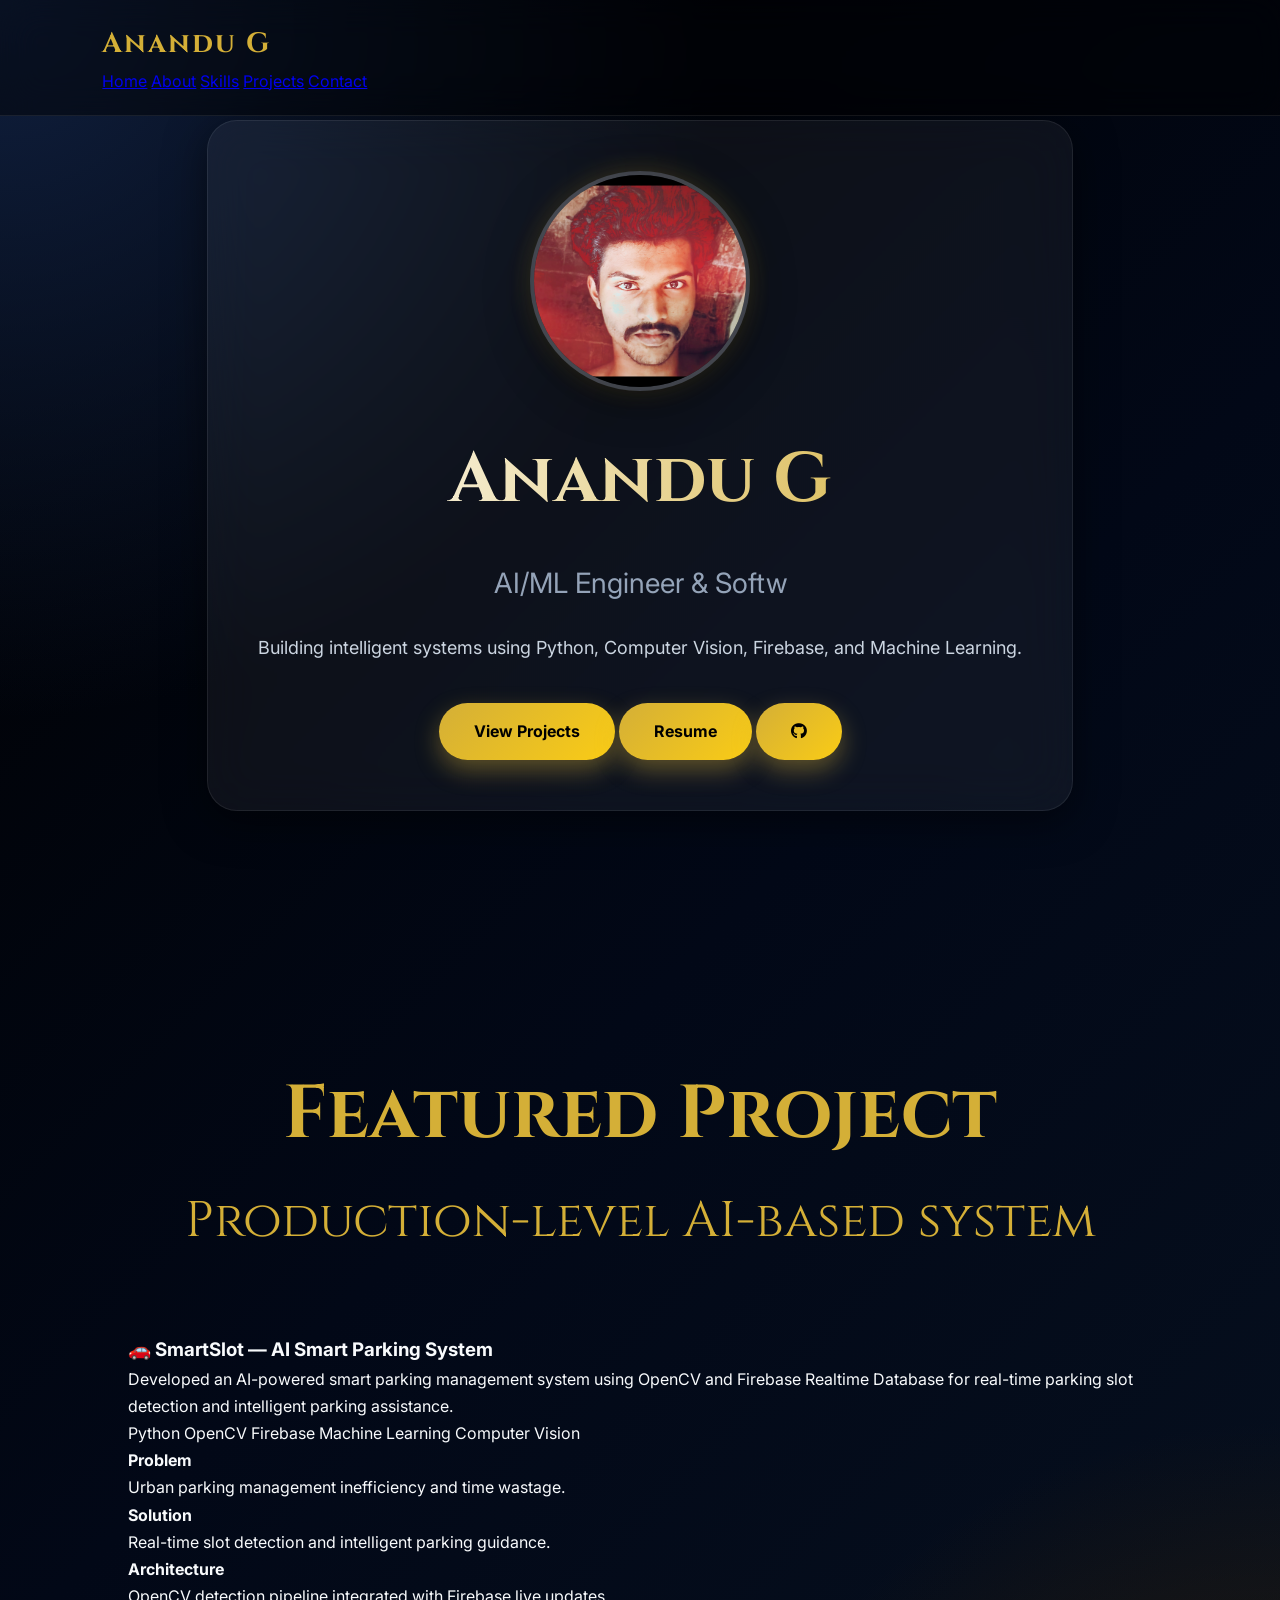
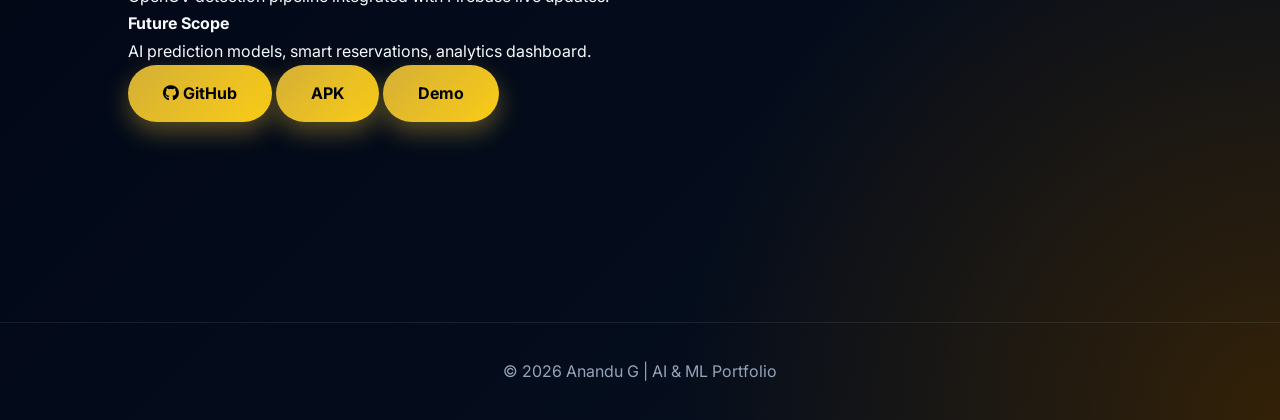
<file: index.html>
<!DOCTYPE html>
<html lang="en">
<head>
<meta charset="UTF-8">
<meta name="viewport" content="width=device-width, initial-scale=1.0">
<title>Anandu G | AI/ML Engineer</title>

<link rel="stylesheet" href="style.css">

<link rel="stylesheet"
href="https://cdnjs.cloudflare.com/ajax/libs/font-awesome/6.5.0/css/all.min.css">
</head>
<body>

<nav>
<div class="container nav-container">
<div class="logo">Anandu G</div>

<div class="nav-links">
<a href="index.html">Home</a>
<a href="about.html">About</a>
<a href="skills.html">Skills</a>
<a href="projects.html">Projects</a>
<a href="contact.html">Contact</a>
</div>
</div>
</nav>

<section class="hero">
<div class="container hero-content">

<img src="profile.jpg" alt="Profile" class="profile-img">

<h1>Anandu <span>G</span></h1>

<h2 class="typing"></h2>

<p>
Building intelligent systems using Python, Computer Vision,
Firebase, and Machine Learning.
</p>

<div class="hero-buttons">
<a href="projects.html" class="btn">View Projects</a>
<a href="resume.pdf" target="_blank" class="btn secondary">Resume</a>
<a href="https://github.com/anandu112-ai" target="_blank" class="btn github">
<i class="fab fa-github"></i>
</a>
</div>

</div>
</section>

<section class="featured-project reveal">
<div class="container">

<div class="section-title">
<h2>Featured Project</h2>
<p>Production-level AI-based system</p>
</div>

<div class="feature-card">

<div class="feature-text">
<h3>🚗 SmartSlot — AI Smart Parking System</h3>

<p>
Developed an AI-powered smart parking management system using OpenCV and Firebase Realtime Database for real-time parking slot detection and intelligent parking assistance.
</p>

<div class="tech-stack">
<span>Python</span>
<span>OpenCV</span>
<span>Firebase</span>
<span>Machine Learning</span>
<span>Computer Vision</span>
</div>

<div class="feature-grid">
<div>
<h4>Problem</h4>
<p>
Urban parking management inefficiency and time wastage.
</p>
</div>

<div>
<h4>Solution</h4>
<p>
Real-time slot detection and intelligent parking guidance.
</p>
</div>

<div>
<h4>Architecture</h4>
<p>
OpenCV detection pipeline integrated with Firebase live updates.
</p>
</div>

<div>
<h4>Future Scope</h4>
<p>
AI prediction models, smart reservations, analytics dashboard.
</p>
</div>
</div>

<div class="project-buttons">
<a href="https://github.com/anandu112-ai" target="_blank" class="btn">
<i class="fab fa-github"></i> GitHub
</a>

<a href="#" class="btn secondary">APK</a>
<a href="#" class="btn secondary">Demo</a>
</div>

</div>

</div>

</div>
</section>

<footer>
<p>© 2026 Anandu G | AI & ML Portfolio</p>
</footer>

<script src="script.js"></script>

</body>
</html>
</file>
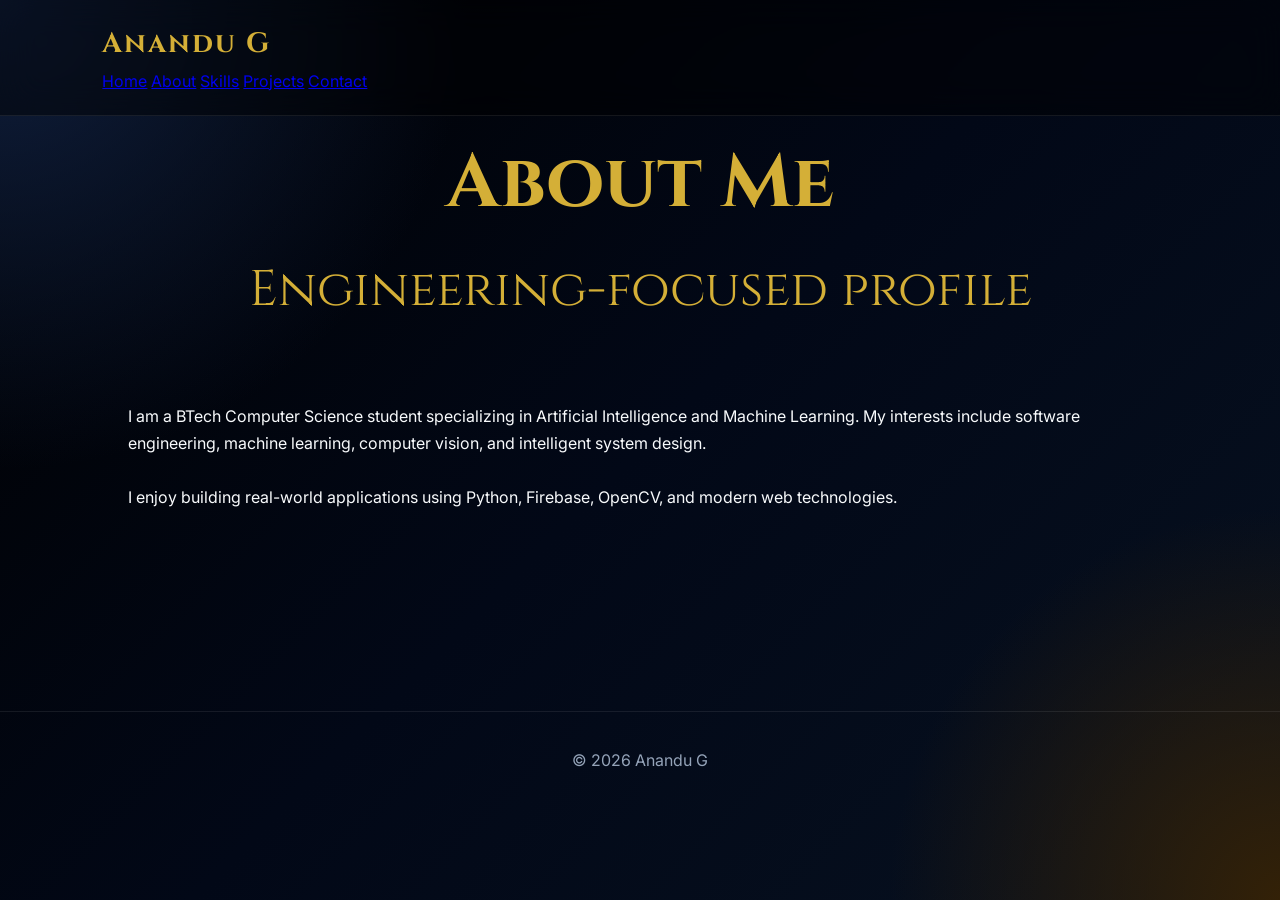
<file: about.html>
<!DOCTYPE html>
<html lang="en">
<head>
<meta charset="UTF-8">
<meta name="viewport" content="width=device-width, initial-scale=1.0">
<title>About</title>
<link rel="stylesheet" href="style.css">
</head>
<body>

<nav>
<div class="container nav-container">
<div class="logo">Anandu G</div>
<div class="nav-links">
<a href="index.html">Home</a>
<a href="about.html">About</a>
<a href="skills.html">Skills</a>
<a href="projects.html">Projects</a>
<a href="contact.html">Contact</a>
</div>
</div>
</nav>

<section>
<div class="container">

<div class="section-title">
<h2>About Me</h2>
<p>Engineering-focused profile</p>
</div>

<div class="feature-card">

<p>
I am a BTech Computer Science student specializing in Artificial Intelligence and Machine Learning.
My interests include software engineering, machine learning, computer vision, and intelligent system design.
</p>

<br>

<p>
I enjoy building real-world applications using Python, Firebase, OpenCV, and modern web technologies.
</p>

</div>

</div>
</section>

<footer>
<p>© 2026 Anandu G</p>
</footer>

</body>
</html>
</file>
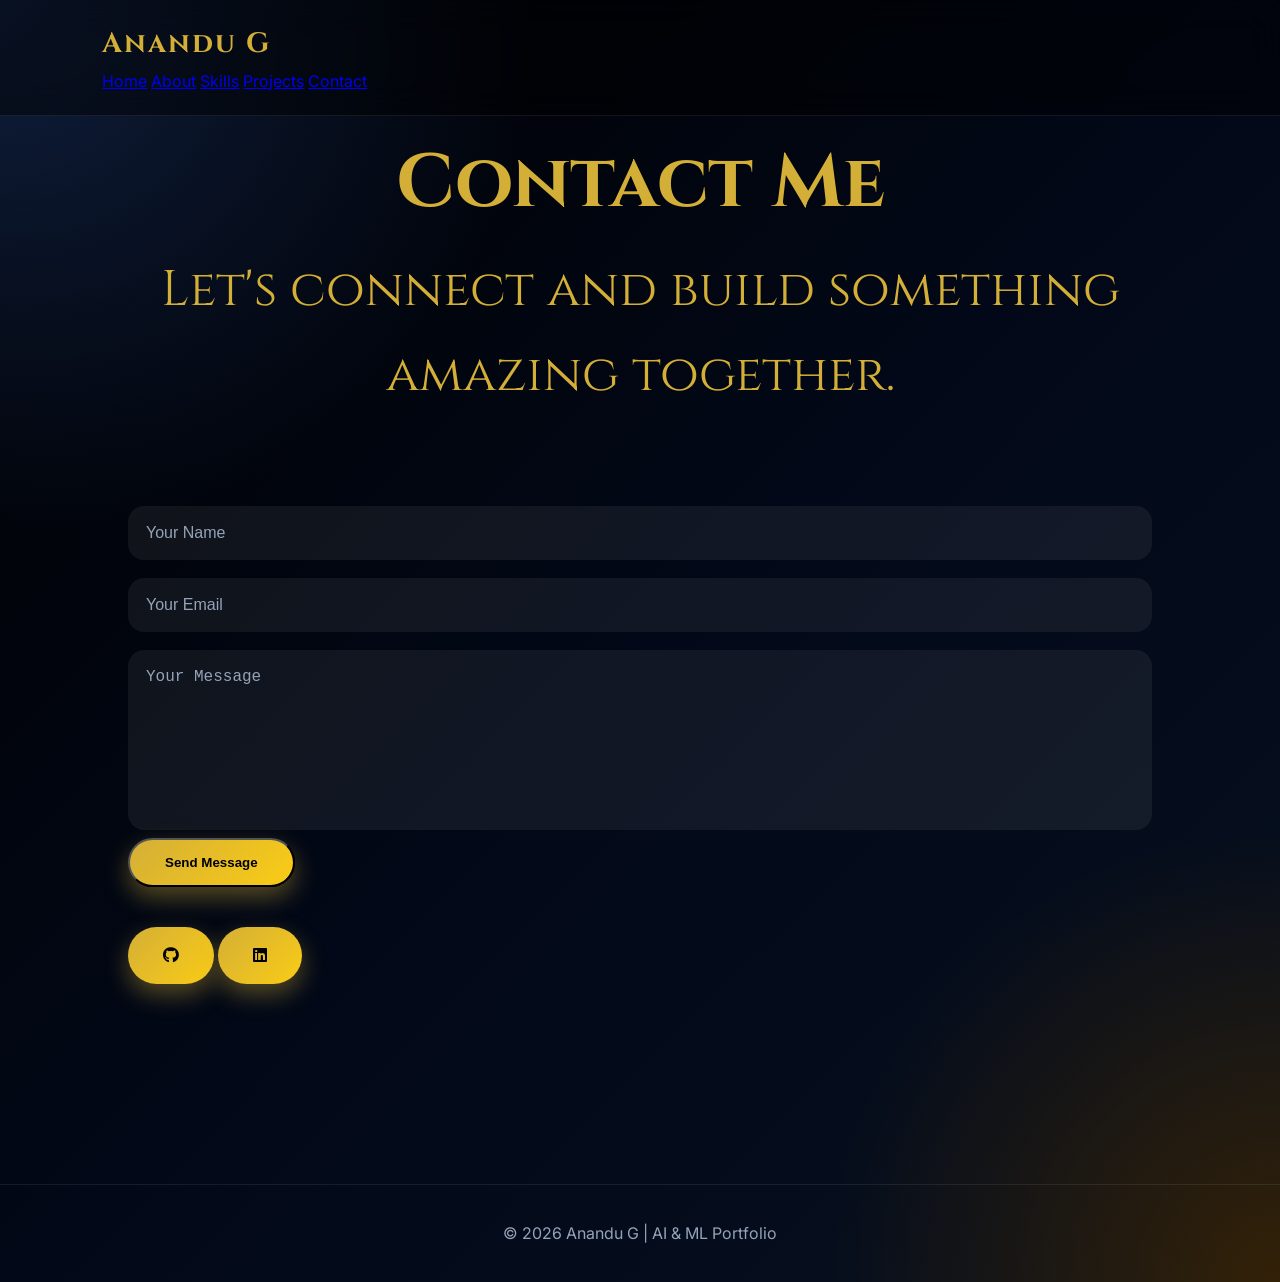
<file: Contact.html>
<!DOCTYPE html>
<html lang="en">

<head>

<meta charset="UTF-8">
<meta name="viewport" content="width=device-width, initial-scale=1.0">

<title>Contact | Anandu G</title>

<link rel="stylesheet" href="style.css">

<link rel="stylesheet"
href="https://cdnjs.cloudflare.com/ajax/libs/font-awesome/6.5.0/css/all.min.css">

</head>

<body>

<!-- NAVBAR -->

<nav>

<div class="container nav-container">

<div class="logo">Anandu G</div>

<div class="nav-links">

<a href="index.html">Home</a>
<a href="about.html">About</a>
<a href="skills.html">Skills</a>
<a href="projects.html">Projects</a>
<a href="contact.html">Contact</a>

</div>

</div>

</nav>

<!-- CONTACT SECTION -->

<section>

<div class="container">

<div class="section-title">

<h2>Contact Me</h2>

<p>
Let's connect and build something amazing together.
</p>

</div>

<div class="feature-card">

<form action="https://formspree.io/f/maqpedeg" method="POST">

<input
type="text"
name="name"
placeholder="Your Name"
required
>

<input
type="email"
name="email"
placeholder="Your Email"
required
>

<textarea
name="message"
rows="6"
placeholder="Your Message"
required>
</textarea>

<button type="submit" class="btn">
Send Message
</button>

</form>

<div style="margin-top:40px;">

<a
href="https://github.com/anandu112-ai"
target="_blank"
class="btn github"
>

<i class="fab fa-github"></i>

</a>

<a
href="https://www.linkedin.com/in/anandug112"
target="_blank"
class="btn secondary"
>

<i class="fab fa-linkedin"></i>

</a>

</div>

</div>

</div>

</section>

<!-- FOOTER -->

<footer>

<p>
© 2026 Anandu G | AI & ML Portfolio
</p>

</footer>

<script src="script.js"></script>

</body>

</html>
</file>
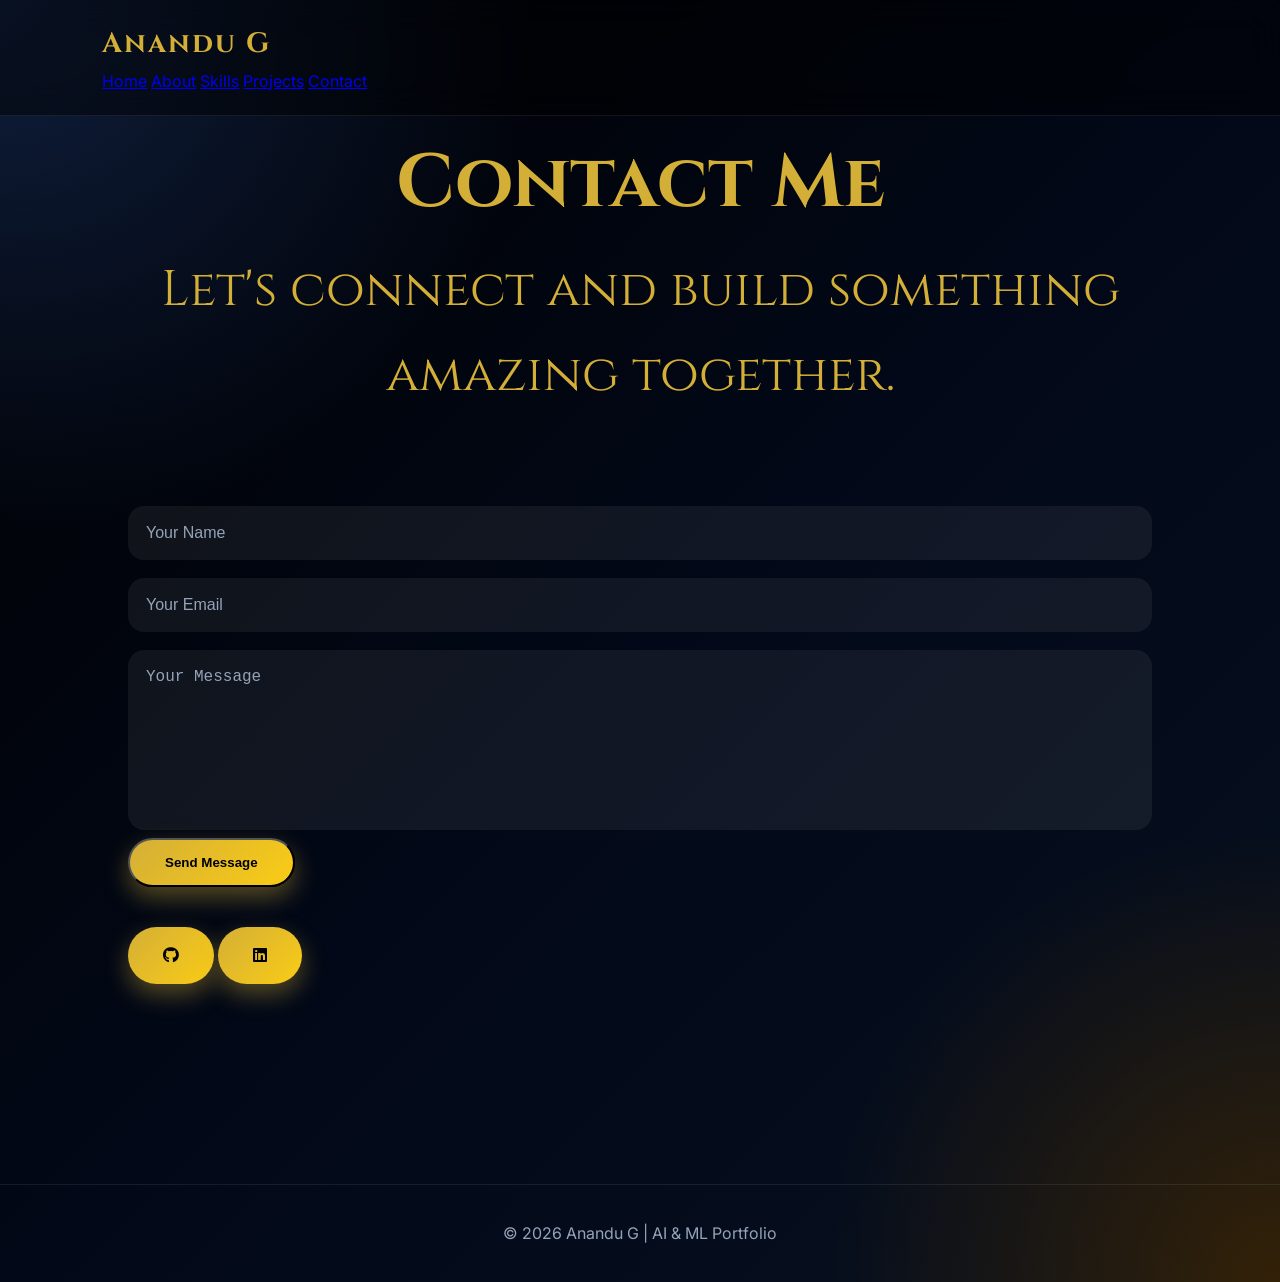
<file: contact.html>
<!DOCTYPE html>
<html lang="en">

<head>

<meta charset="UTF-8">
<meta name="viewport" content="width=device-width, initial-scale=1.0">

<title>Contact | Anandu G</title>

<link rel="stylesheet" href="style.css">

<link rel="stylesheet"
href="https://cdnjs.cloudflare.com/ajax/libs/font-awesome/6.5.0/css/all.min.css">

</head>

<body>

<!-- NAVBAR -->

<nav>

<div class="container nav-container">

<div class="logo">Anandu G</div>

<div class="nav-links">

<a href="index.html">Home</a>
<a href="about.html">About</a>
<a href="skills.html">Skills</a>
<a href="projects.html">Projects</a>
<a href="contact.html">Contact</a>

</div>

</div>

</nav>

<!-- CONTACT SECTION -->

<section>

<div class="container">

<div class="section-title">

<h2>Contact Me</h2>

<p>
Let's connect and build something amazing together.
</p>

</div>

<div class="feature-card">

<form action="https://formspree.io/f/maqpedeg" method="POST">

<input
type="text"
name="name"
placeholder="Your Name"
required
>

<input
type="email"
name="email"
placeholder="Your Email"
required
>

<textarea
name="message"
rows="6"
placeholder="Your Message"
required>
</textarea>

<button type="submit" class="btn">
Send Message
</button>

</form>

<div style="margin-top:40px;">

<a
href="https://github.com/anandu112-ai"
target="_blank"
class="btn github"
>

<i class="fab fa-github"></i>

</a>

<a
href="https://www.linkedin.com/in/anandug112"
target="_blank"
class="btn secondary"
>

<i class="fab fa-linkedin"></i>

</a>

</div>

</div>

</div>

</section>

<!-- FOOTER -->

<footer>

<p>
© 2026 Anandu G | AI & ML Portfolio
</p>

</footer>

<script src="script.js"></script>

</body>

</html>
</file>
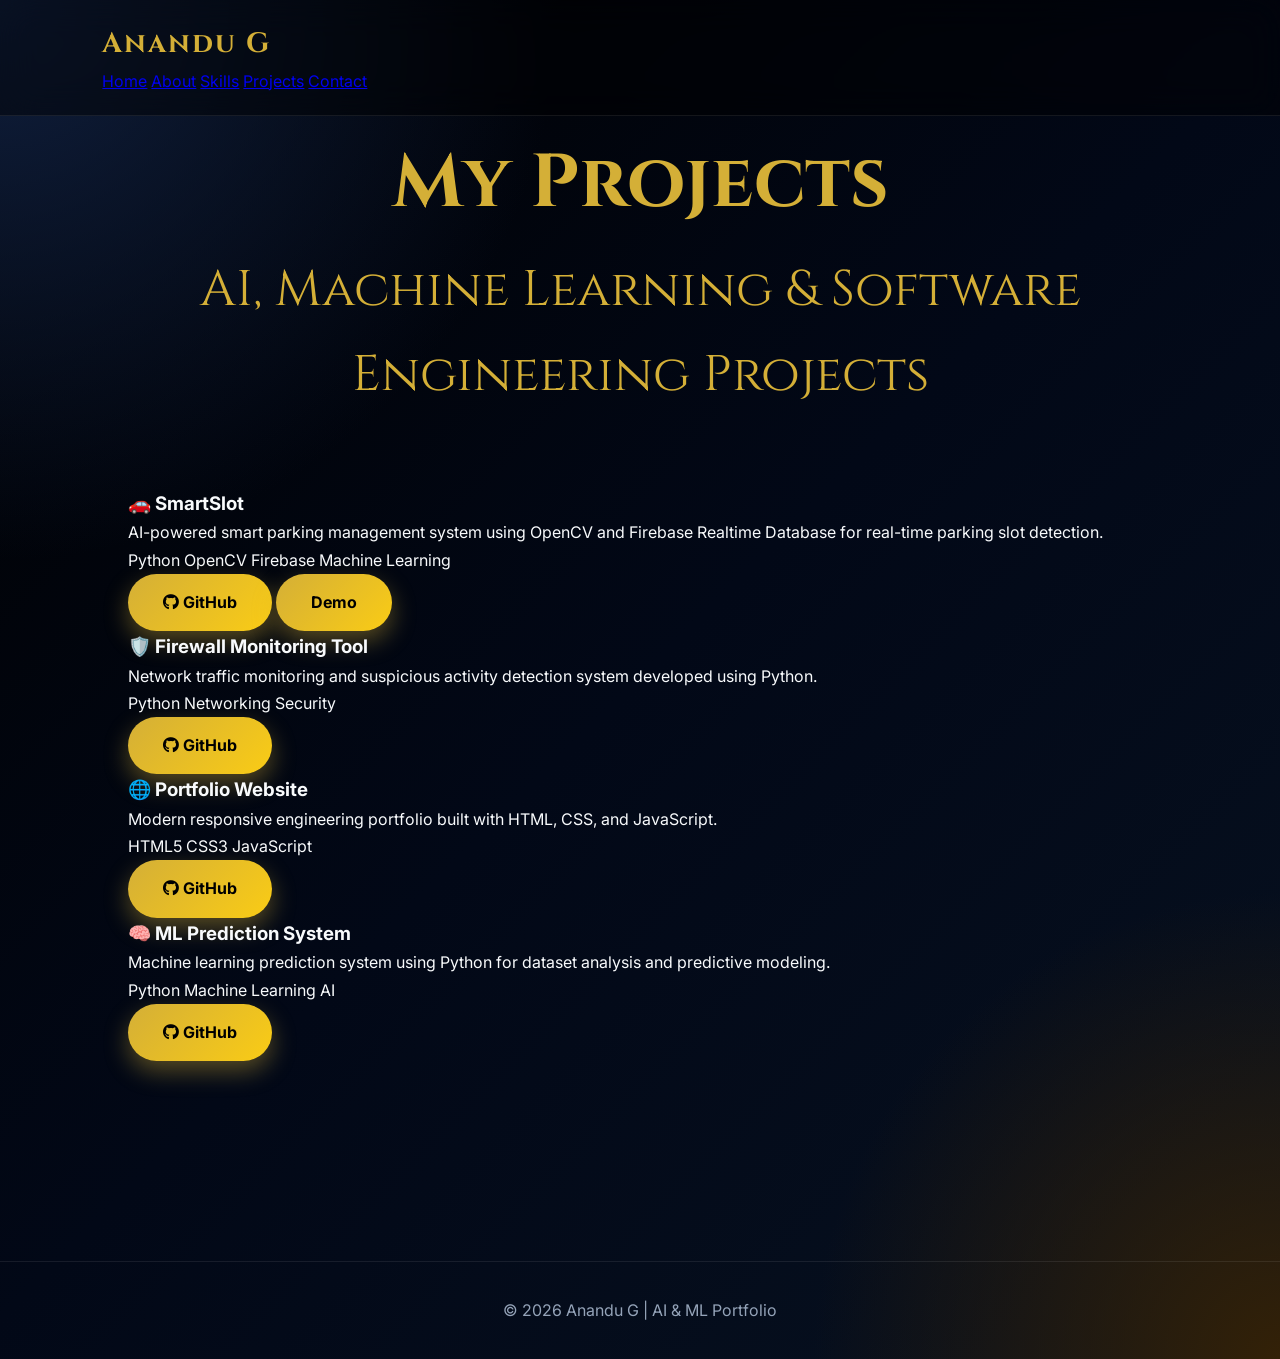
<file: projects.html>
<!DOCTYPE html>
<html lang="en">

<head>

<meta charset="UTF-8">
<meta name="viewport" content="width=device-width, initial-scale=1.0">

<title>Projects | Anandu G</title>

<link rel="stylesheet" href="style.css">

<link rel="stylesheet"
href="https://cdnjs.cloudflare.com/ajax/libs/font-awesome/6.5.0/css/all.min.css">

</head>

<body>

<!-- NAVBAR -->

<nav>

<div class="container nav-container">

<div class="logo">Anandu G</div>

<div class="nav-links">

<a href="index.html">Home</a>
<a href="about.html">About</a>
<a href="skills.html">Skills</a>
<a href="projects.html">Projects</a>
<a href="contact.html">Contact</a>

</div>

</div>

</nav>

<!-- PROJECTS SECTION -->

<section class="projects-page">

<div class="container">

<div class="section-title">

<h2>My <span>Projects</span></h2>

<p>
AI, Machine Learning & Software Engineering Projects
</p>

</div>

<!-- PROJECT GRID -->

<div class="projects-grid">

<!-- SmartSlot -->

<div class="project-card reveal">

<h3>🚗 SmartSlot</h3>

<p>
AI-powered smart parking management system using OpenCV and Firebase Realtime Database for real-time parking slot detection.
</p>

<div class="project-tech">

<span>Python</span>
<span>OpenCV</span>
<span>Firebase</span>
<span>Machine Learning</span>

</div>

<div class="project-buttons">

<a
href="https://github.com/anandu112-ai"
target="_blank"
class="btn"
>

<i class="fab fa-github"></i> GitHub

</a>

<a href="#" class="btn secondary">Demo</a>

</div>

</div>

<!-- Firewall -->

<div class="project-card reveal">

<h3>🛡️ Firewall Monitoring Tool</h3>

<p>
Network traffic monitoring and suspicious activity detection system developed using Python.
</p>

<div class="project-tech">

<span>Python</span>
<span>Networking</span>
<span>Security</span>

</div>

<div class="project-buttons">

<a
href="https://github.com/anandu112-ai"
target="_blank"
class="btn"
>

<i class="fab fa-github"></i> GitHub

</a>

</div>

</div>

<!-- Portfolio -->

<div class="project-card reveal">

<h3>🌐 Portfolio Website</h3>

<p>
Modern responsive engineering portfolio built with HTML, CSS, and JavaScript.
</p>

<div class="project-tech">

<span>HTML5</span>
<span>CSS3</span>
<span>JavaScript</span>

</div>

<div class="project-buttons">

<a
href="https://github.com/anandu112-ai"
target="_blank"
class="btn"
>

<i class="fab fa-github"></i> GitHub

</a>

</div>

</div>

<!-- ML Model -->

<div class="project-card reveal">

<h3>🧠 ML Prediction System</h3>

<p>
Machine learning prediction system using Python for dataset analysis and predictive modeling.
</p>

<div class="project-tech">

<span>Python</span>
<span>Machine Learning</span>
<span>AI</span>

</div>

<div class="project-buttons">

<a
href="https://github.com/anandu112-ai"
target="_blank"
class="btn"
>

<i class="fab fa-github"></i> GitHub

</a>

</div>

</div>

</div>

</div>

</section>

<!-- FOOTER -->

<footer>

<p>
© 2026 Anandu G | AI & ML Portfolio
</p>

</footer>

<script src="script.js"></script>

</body>

</html>
</file>
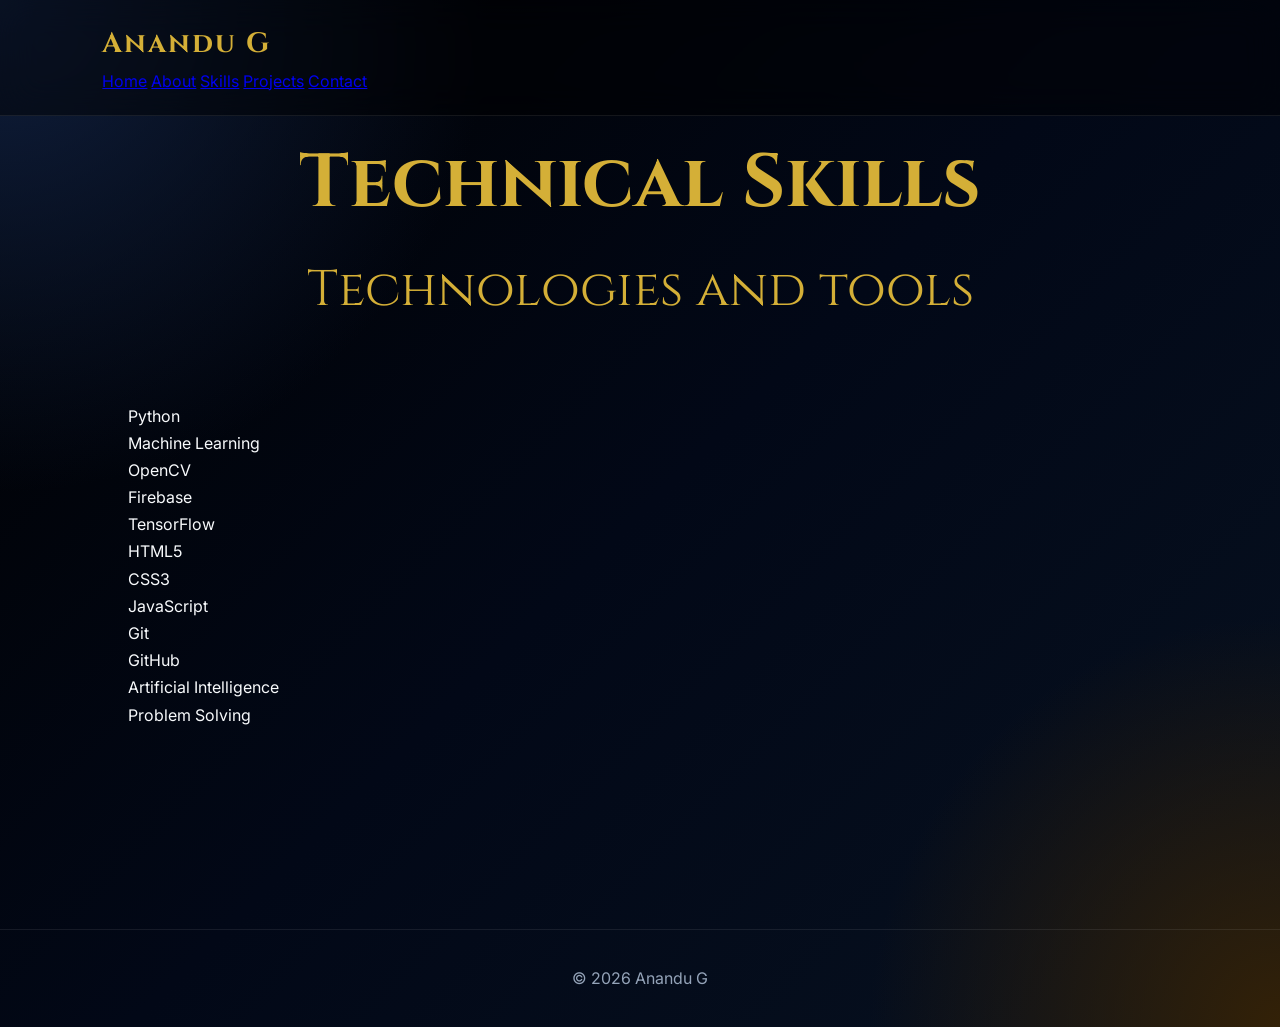
<file: skills.html>
<!DOCTYPE html>
<html lang="en">
<head>
<meta charset="UTF-8">
<meta name="viewport" content="width=device-width, initial-scale=1.0">
<title>Skills</title>
<link rel="stylesheet" href="style.css">
</head>
<body>

<nav>
<div class="container nav-container">
<div class="logo">Anandu G</div>
<div class="nav-links">
<a href="index.html">Home</a>
<a href="about.html">About</a>
<a href="skills.html">Skills</a>
<a href="projects.html">Projects</a>
<a href="contact.html">Contact</a>
</div>
</div>
</nav>

<section>
<div class="container">

<div class="section-title">
<h2>Technical Skills</h2>
<p>Technologies and tools</p>
</div>

<div class="feature-grid">

<div>Python</div>
<div>Machine Learning</div>
<div>OpenCV</div>
<div>Firebase</div>
<div>TensorFlow</div>
<div>HTML5</div>
<div>CSS3</div>
<div>JavaScript</div>
<div>Git</div>
<div>GitHub</div>
<div>Artificial Intelligence</div>
<div>Problem Solving</div>

</div>

</div>
</section>

<footer>
<p>© 2026 Anandu G</p>
</footer>

</body>
</html>
</file>
<file: style.css>
/* =========================================
FULL LUXURY BLACK GLASSMORPHISM PORTFOLIO
WITH PROFILE IMAGE FIX
STYLE.CSS
========================================= */

@import url('https://fonts.googleapis.com/css2?family=Cinzel:wght@500;600;700&family=Inter:wght@300;400;500;600;700&display=swap');

:root{

--bg:#000000;
--secondary:#020817;
--third:#071120;

--glass:rgba(255,255,255,0.05);
--glass-border:rgba(255,255,255,0.08);

--text:#f8fafc;
--muted:#94a3b8;

--gold:#d4af37;
--blue:#38bdf8;

--shadow:0 10px 40px rgba(0,0,0,0.5);

}

/* =========================================
GLOBAL
========================================= */

*{
margin:0;
padding:0;
box-sizing:border-box;
scroll-behavior:smooth;
}

body{

font-family:'Inter',sans-serif;

background:
radial-gradient(circle at top left,#102040 0%,transparent 30%),
radial-gradient(circle at bottom right,#332107 0%,transparent 25%),
linear-gradient(135deg,#000000,#020817,#071120);

color:var(--text);

overflow-x:hidden;
line-height:1.7;
min-height:100vh;

}

/* =========================================
SCROLLBAR
========================================= */

::-webkit-scrollbar{
width:8px;
}

::-webkit-scrollbar-track{
background:#020617;
}

::-webkit-scrollbar-thumb{
background:linear-gradient(var(--gold),#facc15);
border-radius:10px;
}

/* =========================================
NAVBAR
========================================= */

nav{

position:fixed;
top:0;
left:0;
width:100%;

display:flex;
justify-content:space-between;
align-items:center;

padding:20px 8%;

background:rgba(0,0,0,0.45);

backdrop-filter:blur(18px);

border-bottom:1px solid rgba(255,255,255,0.08);

z-index:1000;

}

.logo{

font-size:28px;
font-weight:700;

font-family:'Cinzel',serif;

color:var(--gold);

letter-spacing:2px;

}

nav ul{

display:flex;
gap:35px;
list-style:none;

}

nav ul li a{

text-decoration:none;
color:white;

font-weight:500;

transition:0.3s;

position:relative;

}

nav ul li a:hover{

color:var(--gold);

}

nav ul li a::after{

content:'';

position:absolute;
left:0;
bottom:-6px;

width:0%;
height:2px;

background:var(--gold);

transition:0.3s;

}

nav ul li a:hover::after{
width:100%;
}

/* =========================================
HERO SECTION
========================================= */

.hero{

min-height:100vh;

display:flex;
justify-content:center;
align-items:center;
text-align:center;

padding:120px 10%;

}

.hero-content{

max-width:900px;

padding:50px;

border-radius:30px;

background:rgba(255,255,255,0.05);

backdrop-filter:blur(25px);

border:1px solid rgba(255,255,255,0.08);

box-shadow:var(--shadow);

animation:fadeUp 1s ease;

}

/* =========================================
PROFILE IMAGE FIX
========================================= */

.profile-img{

width:220px;
height:220px;

object-fit:cover;

border-radius:50%;

display:block;

margin:0 auto 30px;

border:4px solid rgba(255,255,255,0.15);

box-shadow:
0 10px 40px rgba(0,0,0,0.5),
0 0 25px rgba(212,175,55,0.25);

background:rgba(255,255,255,0.04);

backdrop-filter:blur(10px);

transition:0.4s ease;

}

.profile-img:hover{

transform:scale(1.04);

box-shadow:
0 15px 45px rgba(0,0,0,0.6),
0 0 35px rgba(212,175,55,0.4);

}

/* =========================================
TEXT
========================================= */

.hero h1{

font-size:70px;

font-family:'Cinzel',serif;

margin-bottom:20px;

background:linear-gradient(to right,#ffffff,#d4af37);

-webkit-background-clip:text;
-webkit-text-fill-color:transparent;

}

.hero h2{

font-size:28px;
font-weight:400;

color:var(--muted);

margin-bottom:25px;

}

.hero p{

font-size:18px;
color:#cbd5e1;

margin-bottom:40px;

}

/* =========================================
BUTTONS
========================================= */

.btn{

display:inline-block;

padding:15px 35px;

border-radius:50px;

background:linear-gradient(135deg,var(--gold),#facc15);

color:black;

font-weight:700;
text-decoration:none;

transition:0.4s;

box-shadow:0 10px 25px rgba(212,175,55,0.4);

}

.btn:hover{

transform:translateY(-5px) scale(1.03);

box-shadow:0 15px 35px rgba(212,175,55,0.6);

}

/* =========================================
SECTIONS
========================================= */

section{

padding:120px 10%;

}

.section-title{

text-align:center;

font-size:50px;

font-family:'Cinzel',serif;

margin-bottom:70px;

color:var(--gold);

}

/* =========================================
GLASS CARDS
========================================= */

.cards{

display:grid;
grid-template-columns:repeat(auto-fit,minmax(300px,1fr));
gap:35px;

}

.card{

background:rgba(255,255,255,0.05);

backdrop-filter:blur(18px);

border:1px solid rgba(255,255,255,0.08);

border-radius:28px;

padding:35px;

box-shadow:var(--shadow);

transition:0.4s;

position:relative;
overflow:hidden;

}

.card::before{

content:'';

position:absolute;

top:-50%;
left:-50%;

width:200%;
height:200%;

background:linear-gradient(
45deg,
transparent,
rgba(255,255,255,0.06),
transparent
);

transform:rotate(25deg);

transition:0.8s;

}

.card:hover::before{
left:100%;
}

.card:hover{

transform:translateY(-10px);

border-color:rgba(212,175,55,0.4);

}

.card h3{

font-size:26px;

margin-bottom:18px;

color:var(--gold);

}

.card p{

color:#cbd5e1;

}

/* =========================================
SKILLS
========================================= */

.skills{

display:grid;
grid-template-columns:repeat(auto-fit,minmax(200px,1fr));
gap:25px;

}

.skill{

padding:25px;

text-align:center;

border-radius:22px;

background:rgba(255,255,255,0.05);

backdrop-filter:blur(16px);

border:1px solid rgba(255,255,255,0.08);

transition:0.3s;

}

.skill:hover{

transform:translateY(-8px);

border-color:var(--gold);

}

.skill i{

font-size:40px;

margin-bottom:15px;

color:var(--gold);

}

/* =========================================
CONTACT
========================================= */

.contact-box{

max-width:700px;
margin:auto;

padding:50px;

border-radius:30px;

background:rgba(255,255,255,0.05);

backdrop-filter:blur(20px);

border:1px solid rgba(255,255,255,0.08);

box-shadow:var(--shadow);

}

input,
textarea{

width:100%;

padding:18px;

margin-top:18px;

border:none;
outline:none;

border-radius:16px;

background:rgba(255,255,255,0.06);

color:white;

font-size:16px;

}

textarea{
resize:none;
height:180px;
}

input::placeholder,
textarea::placeholder{

color:#94a3b8;

}

/* =========================================
FOOTER
========================================= */

footer{

text-align:center;

padding:35px;

color:#94a3b8;

border-top:1px solid rgba(255,255,255,0.08);

margin-top:80px;

}

/* =========================================
ANIMATION
========================================= */

@keyframes fadeUp{

from{
opacity:0;
transform:translateY(40px);
}

to{
opacity:1;
transform:translateY(0);
}

}

/* =========================================
RESPONSIVE
========================================= */

@media(max-width:900px){

.hero h1{
font-size:48px;
}

.hero h2{
font-size:22px;
}

.section-title{
font-size:38px;
}

nav{

padding:18px 6%;

}

nav ul{

gap:18px;

}

}

@media(max-width:768px){

.profile-img{

width:160px;
height:160px;

}

}

@media(max-width:600px){

nav{

flex-direction:column;
gap:15px;

}

.hero{

padding-top:180px;

}

.hero-content{

padding:35px 25px;

}

.hero h1{
font-size:38px;
}

.hero h2{
font-size:20px;
}

.btn{

padding:13px 28px;

}

.card,
.skill,
.contact-box{

padding:25px;

}

}

@media(max-width:480px){

.profile-img{

width:130px;
height:130px;

}

}
</file>
